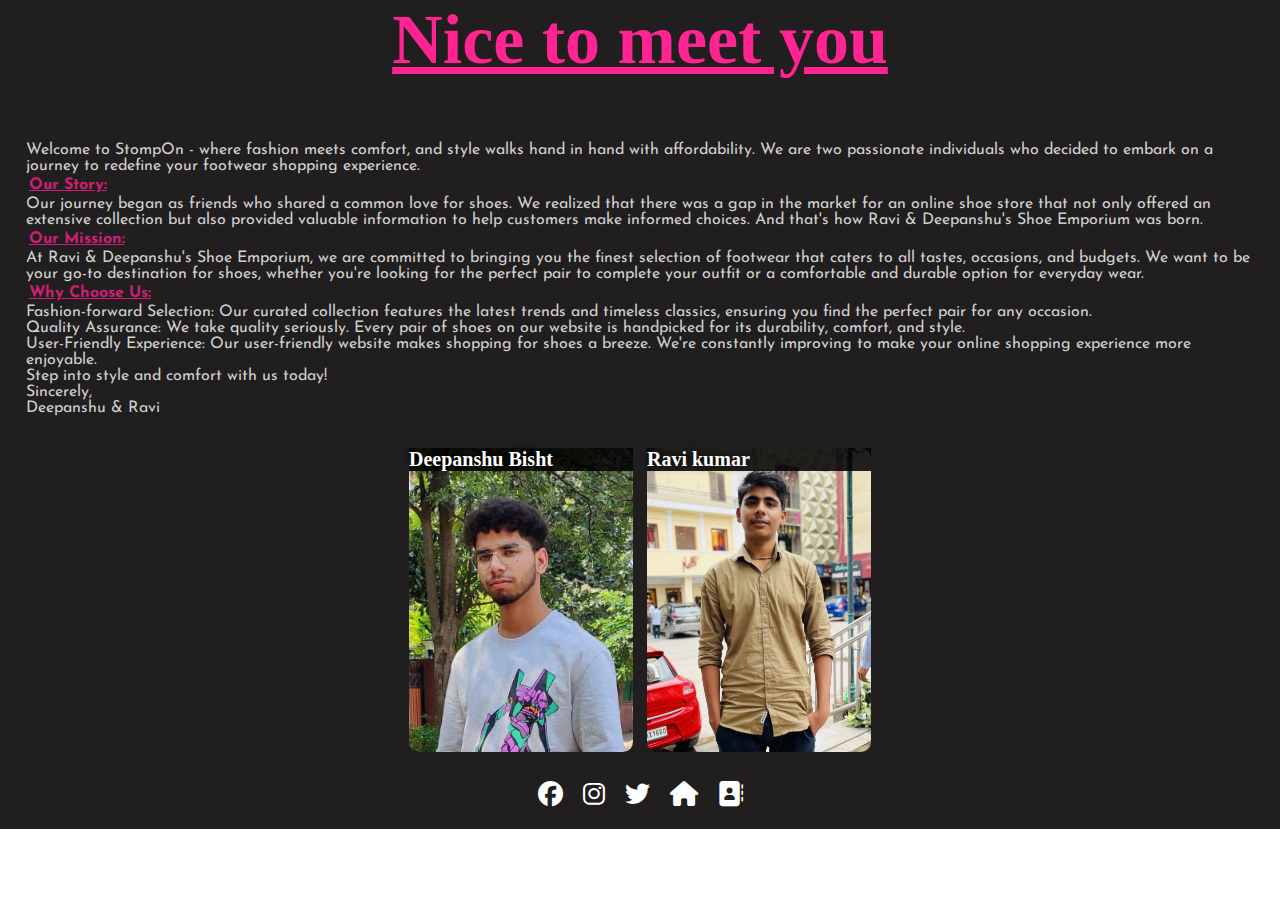
<file: aboutus-page/about1.html>
<!DOCTYPE html>
<html lang="en">

<head>
    <meta charset="UTF-8">
    <meta name="viewport" content="width=device-width, initial-scale=1.0">
    <title>About Us</title>
    <!-- cdn -->
    <link rel="stylesheet" href="https://cdnjs.cloudflare.com/ajax/libs/font-awesome/6.4.0/css/all.min.css"
        integrity="sha512-iecdLmaskl7CVkqkXNQ/ZH/XLlvWZOJyj7Yy7tcenmpD1ypASozpmT/E0iPtmFIB46ZmdtAc9eNBvH0H/ZpiBw=="
        crossorigin="anonymous" referrerpolicy="no-referrer" />
    <link rel="preconnect" href="https://fonts.googleapis.com">
    <link rel="preconnect" href="https://fonts.gstatic.com" crossorigin>
    <link href="https://fonts.googleapis.com/css2?family=Prompt&display=swap" rel="stylesheet">
    <link href="https://fonts.googleapis.com/css2?family=Lato:ital@1&display=swap" rel="stylesheet">
    <link rel="stylesheet" href="
    https://cdnjs.cloudflare.com/ajax/libs/font-awesome/6.4.0/css/all.min.css
    ">
</head>
<style>
    @import url('https://fonts.googleapis.com/css2?family=Jost:ital,wght@0,400;1,600&family=Kaushan+Script&family=Playfair+Display&family=Righteous&display=swap');
    
    
  @import url('https://fonts.googleapis.com/css2?family=Bacasime+Antique&family=Josefin+Sans&display=swap');




    * {
        margin: 0;
        padding: 0;

    }
    ::selection{
        color: #c075a3;
    }

    .container {
        width: 100%;
        /* height: 100vh; */
        background-color: #201e1e;
        
    }

    

    .BOX {
        /* flex-basis: 70%; */
        padding: 2%;
        color: rgb(208, 208, 208);
        font-size:1rem;
        font-family: 'Josefin Sans', sans-serif;
        /* border: 1px solid white; */
    }

    .BOX1 {
        /* flex-basis: 30%; */
        display: flex;
        flex-wrap: wrap;  
        justify-content: center;
        /* border: 1px solid red; */

    }

    h1 {
       color:  rgb(255, 36, 145);
        font-size: 70px;
        text-decoration: underline;
    }

 
    .card {
        width: 14rem;
        height: 19rem;
        /* display: inline-block; */
        border-radius: 10px;
        /* padding: 15px 25px; */
        /* box-sizing: border-box; */
        cursor: pointer;
        /* background-size: 100% 100%; */
        margin: 7px;
        /* background-position: center; */
        background-size: cover;
        transition: transform 0.5s;
    }

    .card-2 {
        background-image: url(../image/ravi.jpg);

    }
    .card-1 {
        /* margin-top: 100px; */
        background-image: url(../image/deeps457.jpg);
    }
    h5{
        color: rgb(204, 31, 117);
        text-decoration: underline;
        margin: 3px;
        font-size: 1em;
    }



    .card:hover {
        transform: translateY(-10px);
    }

    h4 {
        color: white;
        text-shadow: 0 0 8px #000000;
        font-size: 20px;
        background-color: rgba(0, 0, 0, 0.864);

    }

    .card p {

        /* text-shadow: 0 0 5px #000; */
        font-size: 15px;
        color: white;

    }
    


    .icon {
        height: 70px;
        display: flex;
        justify-content: center;
        align-items: center;
        background: transparent;
    }

    .icon i {
        color: rgb(255, 255, 255);
        font-size: 25px;
        /* margin: 10px; */
        padding: 0px 10px;
    }

    .icon i:hover {
        color: #AA076B;
    }

    @media screen and (max-width: 750px) {
        h1{
            font-size: 40px;
        }
        .card{
            width: 10rem;
        height: 14rem;

        }
        
       
    }
</style>

<body>
    <div class="container">
        <center><h1>Nice to meet you</h1></center>
        <br>
        <br>
        
            <div class="BOX">
                
                <span>Welcome to StompOn</span> - where fashion meets comfort, and style walks hand in hand with affordability. We are two passionate individuals who decided to embark on a journey to redefine your footwear shopping experience.<br>

                    <h5>Our Story:</h5>
                    Our journey began as friends who shared a common love for shoes. We realized that there was a gap in the market for an online shoe store that not only offered an extensive collection but also provided valuable information to help customers make informed choices. And that's how Ravi & Deepanshu's Shoe Emporium was born.
                    <br>
                    <h5>Our Mission:</h5>
                    At Ravi & Deepanshu's Shoe Emporium, we are committed to bringing you the finest selection of footwear that caters to all tastes, occasions, and budgets. We want to be your go-to destination for shoes, whether you're looking for the perfect pair to complete your outfit or a comfortable and durable option for everyday wear.
                    <br>
                    <h5>Why Choose Us:</h5>
                    Fashion-forward Selection: Our curated collection features the latest trends and timeless classics, ensuring you find the perfect pair for any occasion.<br>
                    
                    Quality Assurance: We take quality seriously. Every pair of shoes on our website is handpicked for its durability, comfort, and style.<br>
                    
                    User-Friendly Experience: Our user-friendly website makes shopping for shoes a breeze. We're constantly improving to make your online shopping experience more enjoyable.<br>
                    
                    
                    Step into style and comfort with us today!<br>
                    
                    Sincerely,<br>
                    
                    Deepanshu & Ravi<br>
            </div>
            <div class="BOX1">
                <div class="card card-1">
                    <h4>Deepanshu Bisht</h4>
                    <!-- <p>Front-end Designer</p> -->
                </div>
                <div class="card card-2">
                    <h4>Ravi kumar</h4>
                    <!-- <p>Back-end designer</p> -->
                </div>
                

            </div>
        
        <div class="icon">
            <a href="#"><i class="fa-brands fa-facebook"></i></a>
            <a href="#"><i class="fa-brands fa-instagram"></i></a>
            <a href="#"><i class="fa-brands fa-twitter"></i></a>
            <a href="../index.html"><i class="fa fa-house"></i></a>
            <a href="../aboutus-page/contact.html"><i class="fa fa-address-book"></i></a>
        </div>
    </div>

</body>

</html>
</file>
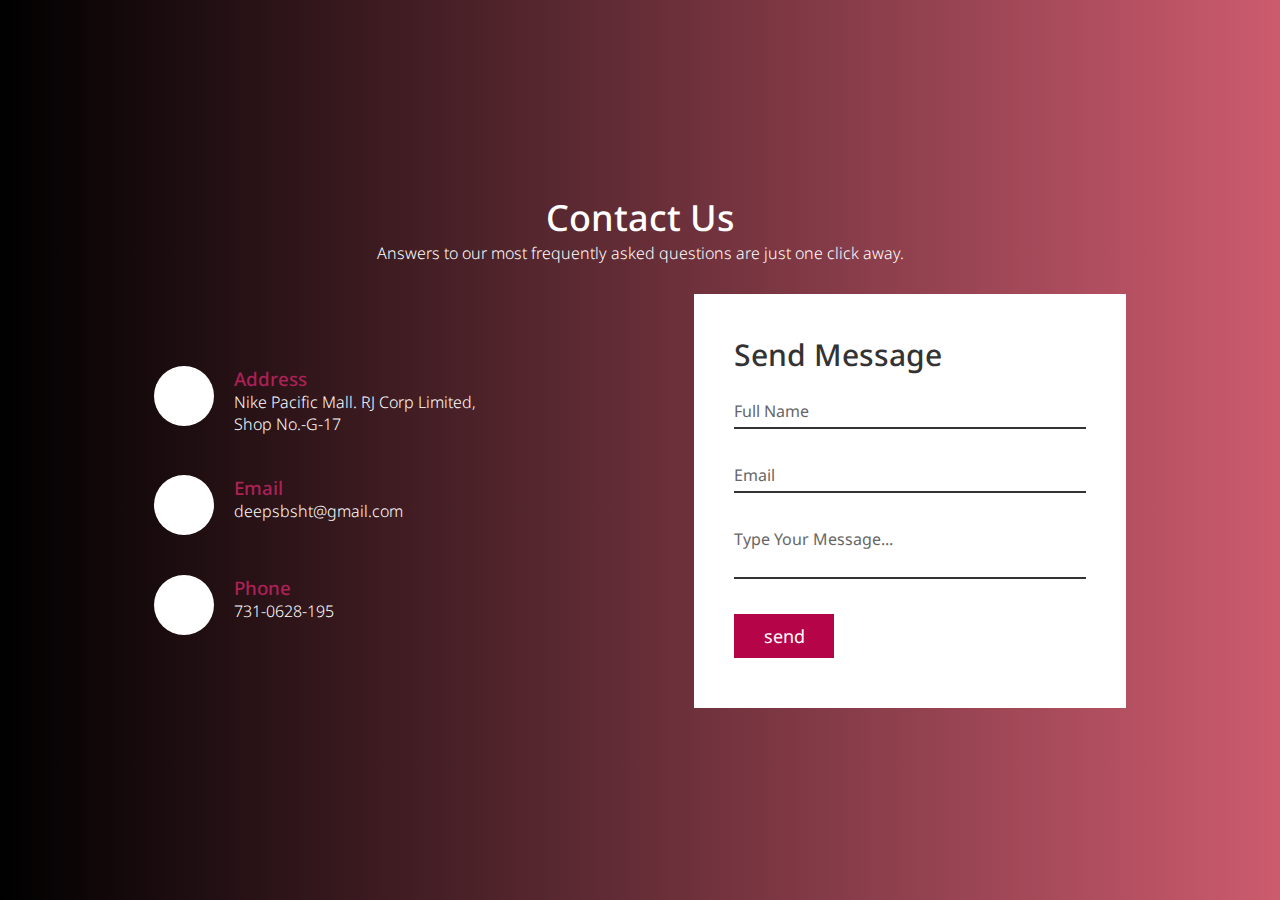
<file: aboutus-page/contact.html>
<!DOCTYPE html>
<html lang="en">
<head>
    <meta charset="UTF-8">
    <meta name="viewport" content="width=device-width, initial-scale=1.0">
    <title>Document</title>
    <link rel="stylesheet" href="./contact.css">
    <link rel="stylesheet" href="https://cdnjs.cloudflare.com/ajax/libs/font-awesome/6.4.0/css/all.min.css" integrity="sha512-iecdLmaskl7CVkqkXNQ/ZH/XLlvWZOJyj7Yy7tcenmpD1ypASozpmT/E0iPtmFIB46ZmdtAc9eNBvH0H/ZpiBw==" crossorigin="anonymous" referrerpolicy="no-referrer" />
    <link rel="preconnect" href="https://fonts.googleapis.com">
<link rel="preconnect" href="https://fonts.gstatic.com" crossorigin>
<link href="https://fonts.googleapis.com/css2?family=Noto+Sans:wght@500&display=swap" rel="stylesheet">
</head>

<body>
    <section class="contact">
        <div class="content">
            <h2>Contact Us</h2>
            <p>Answers to our most frequently asked questions are just one click away.
            </p>
        </div>
        <div class="container">
            <div class="contactInfo">
                <div class="box">
                    <div class="icon"><i class="fa-solid fa-location-dot"></i></div>
                    <div class="text">
                        <h3>Address</h3>
                        <p>Nike Pacific Mall. RJ Corp Limited,<br>Shop No.-G-17</p>
                    </div>
                </div>
                <div class="box">
                    <div class="icon"><i class="fa-solid fa-envelope"></i></div>
                    <div class="text">
                        <h3>Email</h3>
                        <p>deepsbsht@gmail.com</p>
                    </div>
                </div>
                <div class="box">
                    <div class="icon"><i class="fa-solid fa-phone"></i></div>
                    <div class="text">
                        <h3>Phone</h3>
                        <p>731-0628-195</p>
                    </div>
                </div>
            </div>
            <div class="contactForm">
                <form>
                    <h2>Send Message</h2>
                    <div class="inputBox">
                        <input type="text" name="" required="required">
                        <span>Full Name</span>
                    </div>
                    <div class="inputBox">
                        <input type="email" name="" required="required">
                        <span>Email</span>
                    </div>
                    <div class="inputBox">
                        <textarea required="required"></textarea>
                        <span>Type Your Message...</span>
                    </div>
                    <div class="inputBox">
                        <input type="submit" name="" value="send">
                    </div>
                </form>
            </div>
        </div>
    </section>
</body>
</html>
</file>
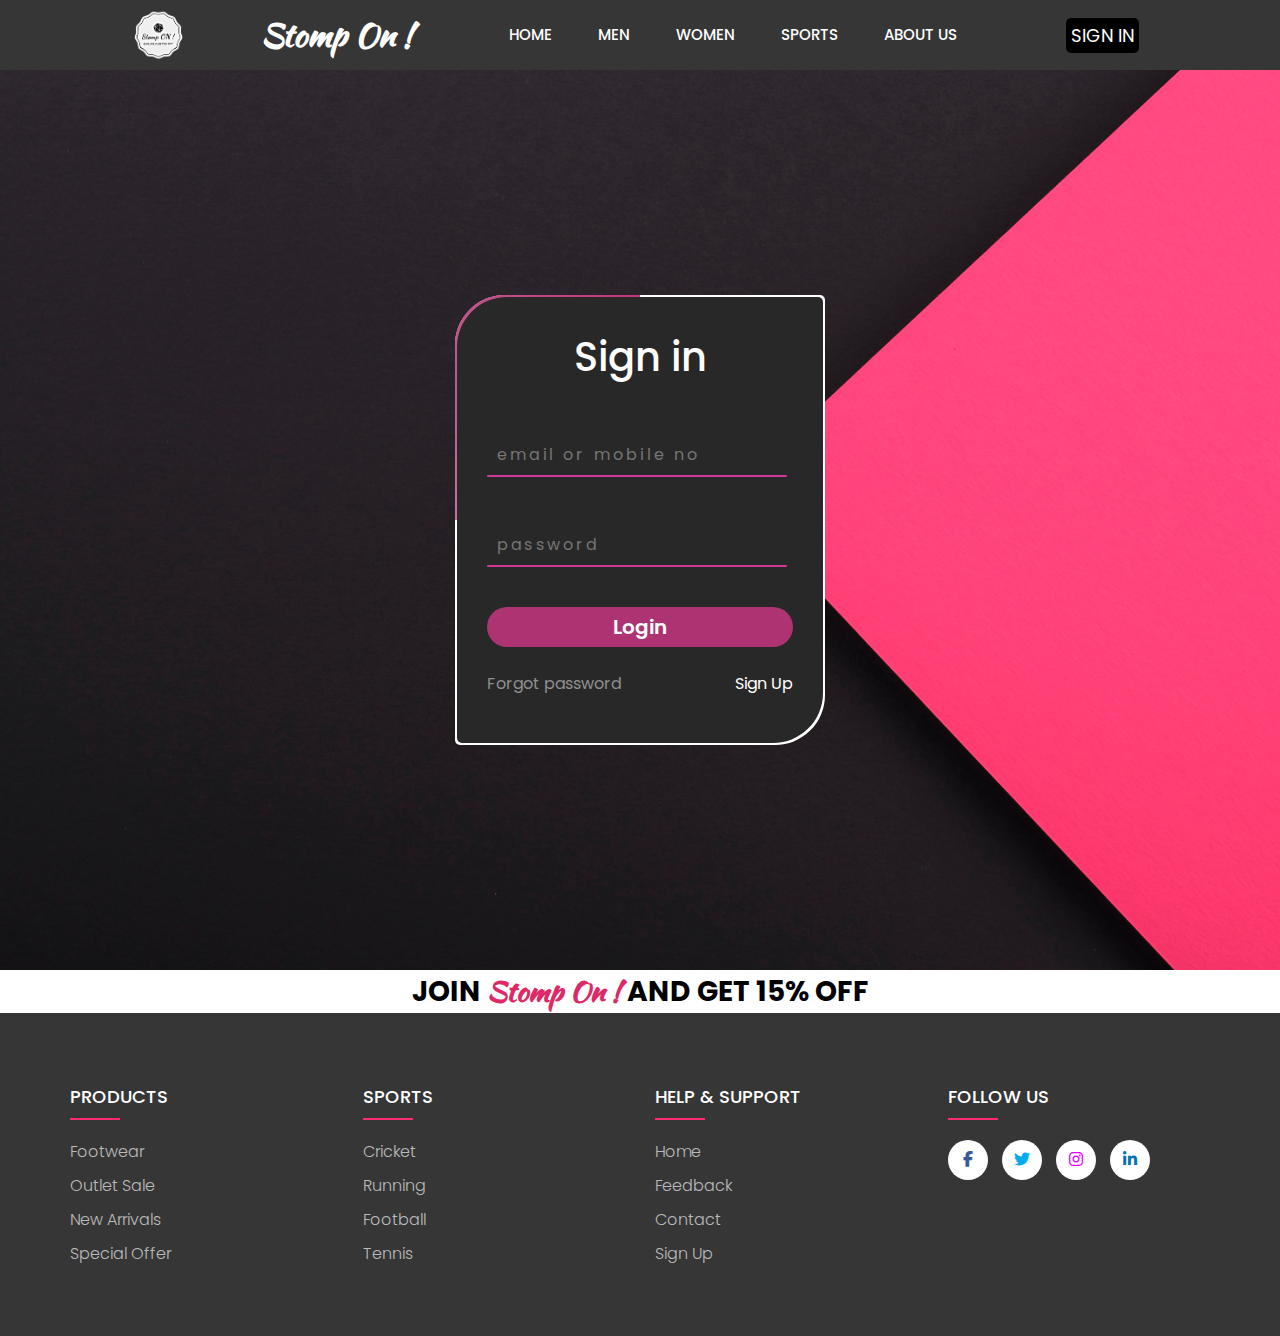
<file: aboutus-page/signup.html>
<!DOCTYPE html>
<html lang="en">

<head>
  <meta charset="UTF-8">
  <meta name="viewport" content="width=device-width, initial-scale=1.0">
  <link rel="stylesheet" href="../header-page/header.css">
  <link rel="stylesheet" href="../footer-page/footer.css">

  <link rel="icon" href="../image/bestlogo-removebg-preview - Copy.png">


  <link rel="stylesheet" href="https://cdnjs.cloudflare.com/ajax/libs/font-awesome/6.4.0/css/all.min.css"
    integrity="sha512-iecdLmaskl7CVkqkXNQ/ZH/XLlvWZOJyj7Yy7tcenmpD1ypASozpmT/E0iPtmFIB46ZmdtAc9eNBvH0H/ZpiBw=="
    crossorigin="anonymous" referrerpolicy="no-referrer" />

  <link rel="preconnect" href="https://fonts.googleapis.com">
  <link rel="preconnect" href="https://fonts.gstatic.com" crossorigin>
  <link href="https://fonts.googleapis.com/css2?family=Kaushan+Script&display=swap" rel="stylesheet">
  <link rel="stylesheet" href="https://cdnjs.cloudflare.com/ajax/libs/font-awesome/6.4.0/css/all.min.css">


  <title>Document</title>
</head>
<style>
  * {
    margin: 0;
    padding: 0;
    box-sizing: border-box;
    font-family: 'poppins', sans-serif;
  }

  .containerr {
    display: flex;
    justify-content: center;
    align-items: center;
    min-height: 100vh;
    background-image: url(../image/bgsign.jpg);
    background-size: cover;
    width: 100%;
  }

  .box {
    position: relative;
    width: 370px;
    height: 450px;
    background: #ffffff;
    border-radius: 50px 5px;
    overflow: hidden;
    color: yellow;
  }
  .highlight{
    text-align: center;
    background-color: rgb(255, 255, 255);
  }

  .box::before {
    content: '';
    position: absolute;
    top: -50%;
    left: -50%;
    width: 370px;
    height: 450px;
    background: linear-gradient(60deg, transparent, #bc5188, #c62679);
    transform-origin: bottom right;
    animation: animate 6s linear infinite;
  }

  .box::after {
    content: '';
    position: absolute;
    color: yellow;
    top: -50%;
    left: -50%;
    width: 370px;
    height: 450px;
    background: linear-gradient(60deg, transparent, #be568b, #ca1d76);
    transform-origin: bottom right;
    animation: animate 6s linear infinite; 
    animation-delay: -3s;
  }

  @keyframes animate {
    0% {
      transform: rotate(0deg);
    }

    100% {
      transform: rotate(360deg);
    }
  }

  form {
    position: absolute;
    inset: 2px;
    border-radius: 50px 5px;
    background: rgb(41, 40, 40);
    z-index: 10;
    padding: 30px 30px;
    display: flex;
    flex-direction: column;
  }

  h2 {
    color: #ffffff;
    font-size: 40px;
    font-weight: 500;
    text-align: center;
  }

  .inputbox {
    position: relative;
    width: 300px;
    margin-top: 35px;

  }

  .inputbox input {
    position: relative;
    width: 100%;
    padding: 20px 10px 10px;
    background: transparent;
    border: none;
    outline: none;
    color: #e3e3de;
    font-size: 1em;
    letter-spacing: 0.2em;
    z-index: 10;
  }

  input[type="submit"] {
    font-size: 20px;
    border: none;
    outline: none;
    background: #ae3372;
    color: white;
    padding: 5px;
    margin-top: 40px;
    border-radius: 90px;
    font-weight: 600;
    cursor: pointer;
  }

  input[type="submit"]:active {
    background: linear-gradient(90deg, #3f6180, #18325c);
    opacity: 0.8;

  }

  .inputbox span {
    position: absolute;
    left: 0;
    padding: 20px 10px 10px;
    font-size: 1em;
    color: #8f8f8f;
    pointer-events: none;
    letter-spacing: 0.05em;
    transition: 0.5s;
  }

  .inputbox input:valid~span .inputbox input:focus~span {
    color: #ffffff;
    transform: translateX(-10px) translateY(-30px);
    font-size: 0.75em;
  }

  .inputbox i {
    position: absolute;
    left: 0;
    bottom: 0;
    width: 100%;
    height: 2px;
    background: #d23997;
    border-radius: 4px;
    transition: 0.5s;
    pointer-events: none;
    z-index: 9;
  }

  .inputbox input:valid~i .inputbox input:focus~i {
    height: 44px;

  }

  .links {
    display: flex;
    justify-content: space-between;
  }

  .links a {
    margin: 25px 0;
    font-size: 1em;
    color: #8f8f8f;
    text-decoration: none;
  }

  .links a:hover,
  .links a:nth-child(2) {
    color: #ffffff;
  }

  .links a:nth-child(2):hover {
    text-decoration: underline 2px;
    text-underline-offset: 5px;
  }

  .footer {
    /* height: 100vh; */
    width: 100%;
    /* border: 2px solid rgb(0, 0, 0); */
  }
  span:hover{
    color: #dc81b0;
  }
</style>

<body>
  <header>

    <img src="../image/bestlogo-removebg-preview - Copy.png" alt="" width="60px">

    <h1 class="logoo">Stomp On ! </h1>


    <div class="bx bx-menu" id="menu-icon" onclick="navbaropen()"><i class="fa-solid fa-bars"
        style="color: #000000;"></i></div>

    <ul class="navbar" id="navbar">
      <li><a href="./index.html">HOME</a></li>
            <li><a href="../mens-page/men.html">MEN</a></li>
            <li><a href="../women-page/women.html">WOMEN</a></li>
            <li><a href="../sports-page/sports.html">SPORTS</a></li>
            <li><a href="../aboutus-page/about1.html">ABOUT US</a></li>

        </ul>
        <div class="header-btn">

            <a href="../aboutus-page/signup.html" class="in">SIGN IN </a>

    </div>

  </header>



  <!-- secomd zone start from here -->

  <div class="containerr">
    <div class="box">
      <form action="">
        <h2>Sign in</h2>
        <div class="inputbox">
          <input type="email" placeholder="email or mobile no" required="required">
          <!-- <span>Username</span> -->
          <i></i>
        </div>
        <div class="inputbox">
          <input type="password" placeholder="password" required="required">
          <!-- <span>Enter password</span> -->
          <i></i>
        </div>
        <input type="submit" value="Login" >
        <div class="links">
          <a href="#">Forgot password</a>
          <a href="#">Sign Up</a>
        </div>

      </form>
    </div>
  </div>

  <!-- footer here -->

  <div class="footer">
    
      <div class="highlight">
        <p> JOIN <span> Stomp On ! </span> AND GET 15% OFF</p>

      </div>
    
    <footer class="footerr">
      <div class="containerrr">
        <div class="row">
          <div class="footerr-col">
            <h4>PRODUCTS</h4>
            <ul>
              <li><a href="#">Footwear</a></li>
              <li><a href="#">Outlet sale</a></li>
              <li><a href="#">New arrivals</a></li>
              <li><a href="#">Special offer</a></li>

            </ul>
          </div>
          <div class="footerr-col">
            <h4>SPORTS</h4>
            <ul>
              <li><a href="#">Cricket</a></li>
              <li><a href="#">Running</a></li>
              <li><a href="#">Football</a></li>
              <li><a href="#">Tennis</a></li>
            </ul>
          </div>

          <div class="footerr-col">
            <h4>HELP & SUPPORT</h4>
            <ul>
              <li><a href="../index.html">Home</a></li>
              <li><a href="../rating-page/feedback.html">Feedback</a></li>
              <li><a href="../aboutus-page/contact.html">Contact</a></li>
              <li><a href="../aboutus-page/signup.html">Sign Up</a></li>
            </ul>
          </div>
          <div class="footerr-col">
            <h4>FOLLOW US</h4>
            <div class="social-links">
              <a class="fb" href="#"><i class="fa-brands fa-facebook-f"></i></a>
              <a class="tw" href="#"><i class="fa-brands fa-twitter"></i></a>
              <a class="in" href="#"><i class="fa-brands fa-instagram"></i></a>
              <a class="lk" href="#"><i class="fa-brands fa-linkedin-in"></i></a>
            </div>
          </div>
        </div>
      </div>
    </footer>















  </div>




  <script>
    function navbaropen() {
      var e = document.querySelector(".navbar");
      e.classList.toggle("xyz");
    }
  </script>




</body>

</html>
</file>
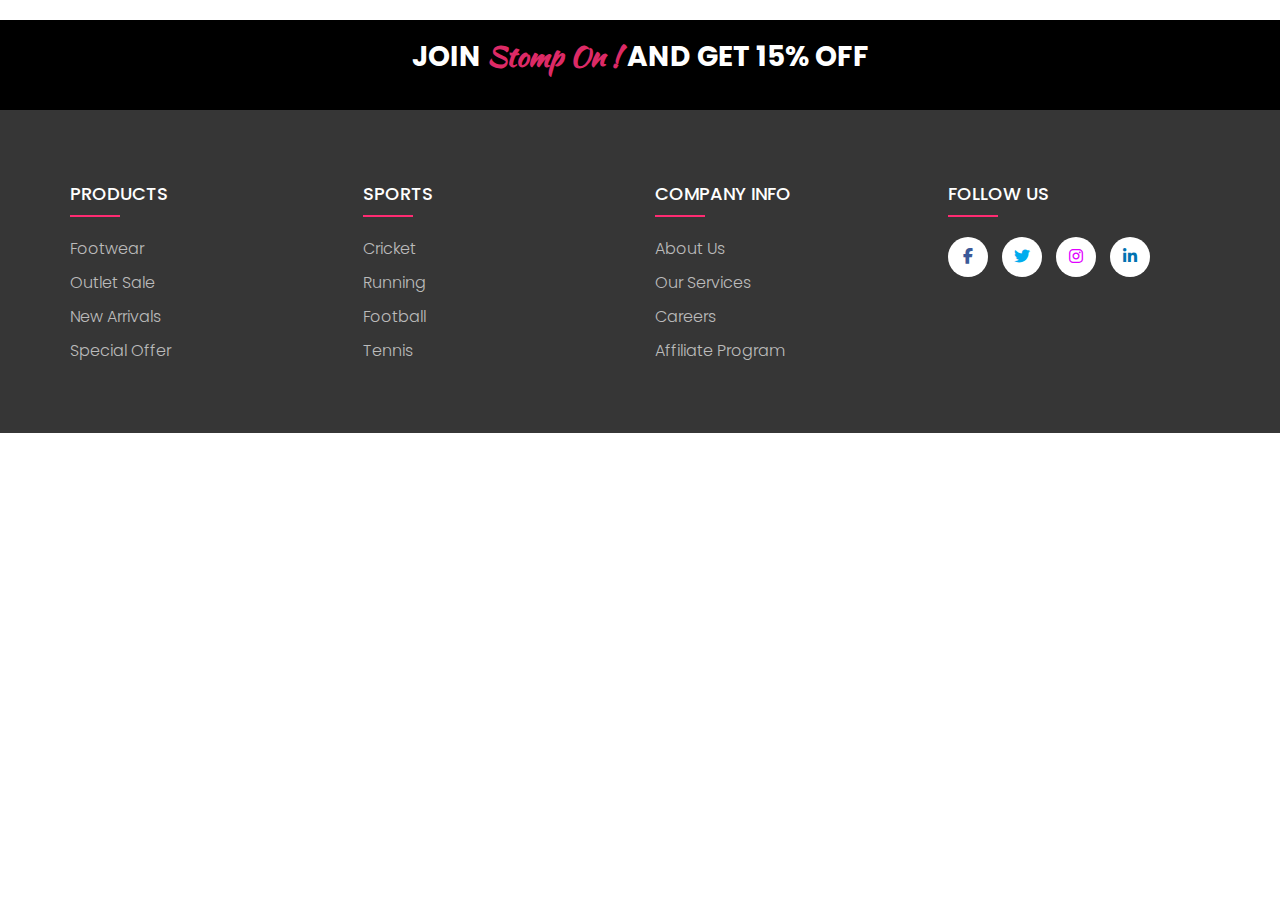
<file: footer-page/footer.html>
<!DOCTYPE html>
<html lang="en">

<head>
    <meta charset="UTF-8">
    <meta name="viewport" content="width=device-width, initial-scale=1.0">
    <title>Document</title>
    <link rel="stylesheet" href="./footer.css">
    <link rel="preconnect" href="https://fonts.googleapis.com">
    <link rel="preconnect" href="https://fonts.gstatic.com" crossorigin>
    <link href="https://fonts.googleapis.com/css2?family=Kaushan+Script&display=swap" rel="stylesheet">
    <link rel="stylesheet" href="https://cdnjs.cloudflare.com/ajax/libs/font-awesome/6.4.0/css/all.min.css">
</head>

<body>


    <div class="heada">
        <div id="highlight">
            <p> JOIN <span>  Stomp On !  </span> AND GET 15% OFF</p>

        </div>
    </div>
    <footer class="footerr">
        <div class="containerrr">
            <div class="row">
                <div class="footerr-col">
                    <h4>PRODUCTS</h4>
                    <ul>
                        <li><a href="#">Footwear</a></li>
                        <li><a href="#">Outlet sale</a></li>
                        <li><a href="#">New arrivals</a></li>
                        <li><a href="#">Special offer</a></li>

                    </ul>
                </div>
                <div class="footerr-col">
                    <h4>SPORTS</h4>
                    <ul>
                        <li><a href="#">Cricket</a></li>
                        <li><a href="#">Running</a></li>
                        <li><a href="#">Football</a></li>
                        <li><a href="#">Tennis</a></li>
                    </ul>
                </div>

                <div class="footerr-col">
                    <h4>COMPANY INFO</h4>
                    <ul>
                        <li><a href="#">About us</a></li>
                        <li><a href="#">Our services</a></li>
                        <li><a href="#">Careers</a></li>
                        <li><a href="#">Affiliate program</a></li>
                    </ul>
                </div>
                <div class="footerr-col">
                    <h4>FOLLOW US</h4>
                    <div class="social-links">
                        <a class="fb" href="#"><i class="fa-brands fa-facebook-f" ></i></a>
                        <a class="tw" href="#"><i class="fa-brands fa-twitter"></i></a>
                        <a class="in" href="#"><i class="fa-brands fa-instagram" ></i></a>
                        <a class="lk" href="#"><i class="fa-brands fa-linkedin-in"></i></a>
                    </div>
                </div>
            </div>
        </div>
    </footer>
</body>

</html>
</file>
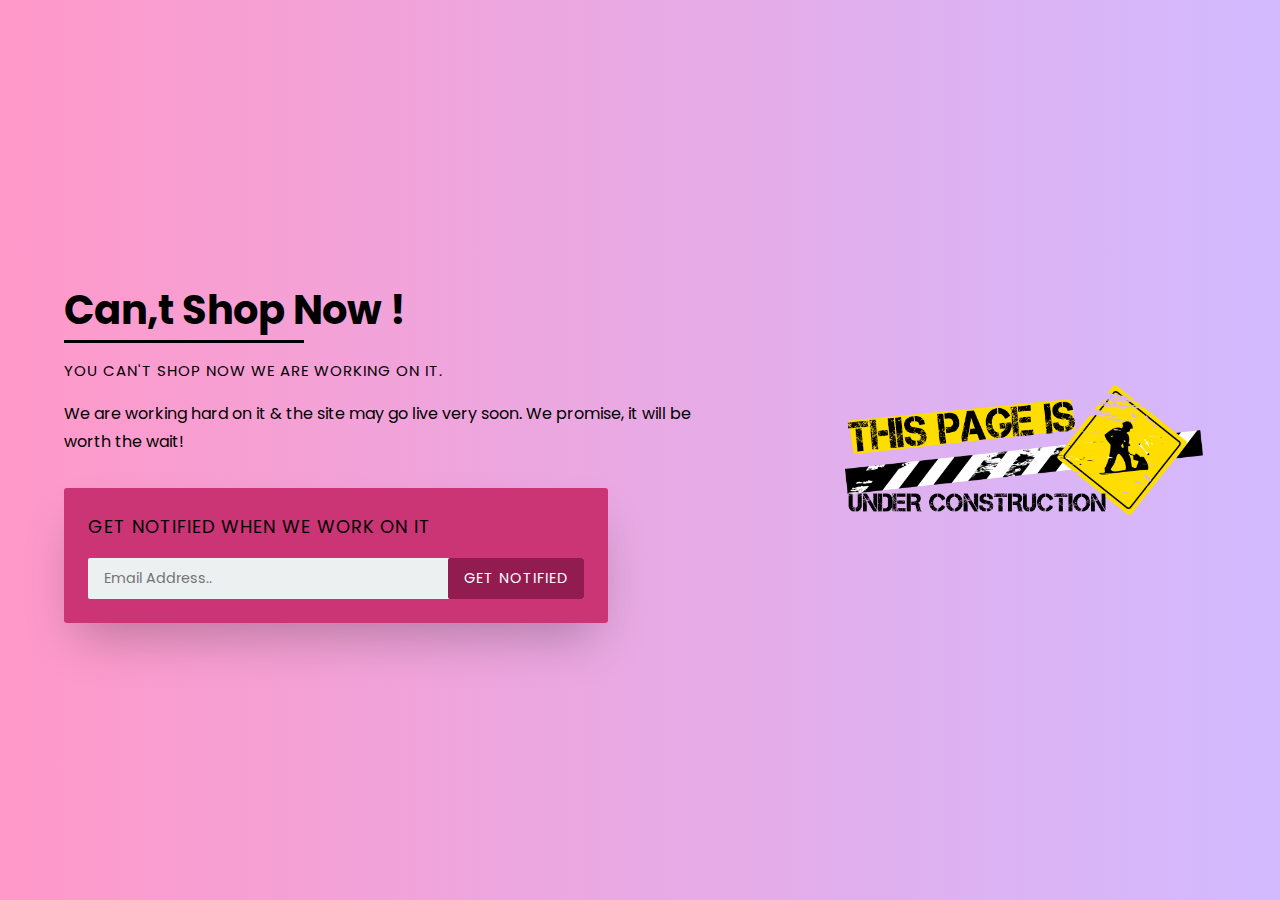
<file: rating-page/cant-shop.html>
<!DOCTYPE html>
<html lang="en">
<head>
    <meta charset="UTF-8">
    <meta name="viewport" content="width=device-width, initial-scale=1.0">
    <link rel="stylesheet" href="./cant shop.css">
    <link href="https://fonts.googleapis.com/css?family=Poppins:400,600&display=swap" rel="stylesheet">
    <title>Coming Soon</title>
</head>
<body>
    <div class="uc__wrapper">
        <div class="uc__details">
            <h1 class="title">Can,t Shop Now !</h1>
            <h3 class="intro">
                You Can't shop now We are working on it.
            </h3>
            <p class="uc__description">
                We are working hard on it & the site may go live very soon. We promise, it will be worth the wait!
            </p>
            <div class="uc__subscribe">
                <h3>Get Notified When We Work On It</h3>
                <div class="uc__form">
                    <form action="#">
                        <input type="email" class="email" placeholder="Email Address..">
                        <input type="submit" class="submit" value="Get Notified">
                    </form>
                </div>
            </div>
        </div>
        <div class="uc__art">
            <img src="../image/undercon1.png" alt="">
        </div>
    </div>
</body>
</html>
</file>
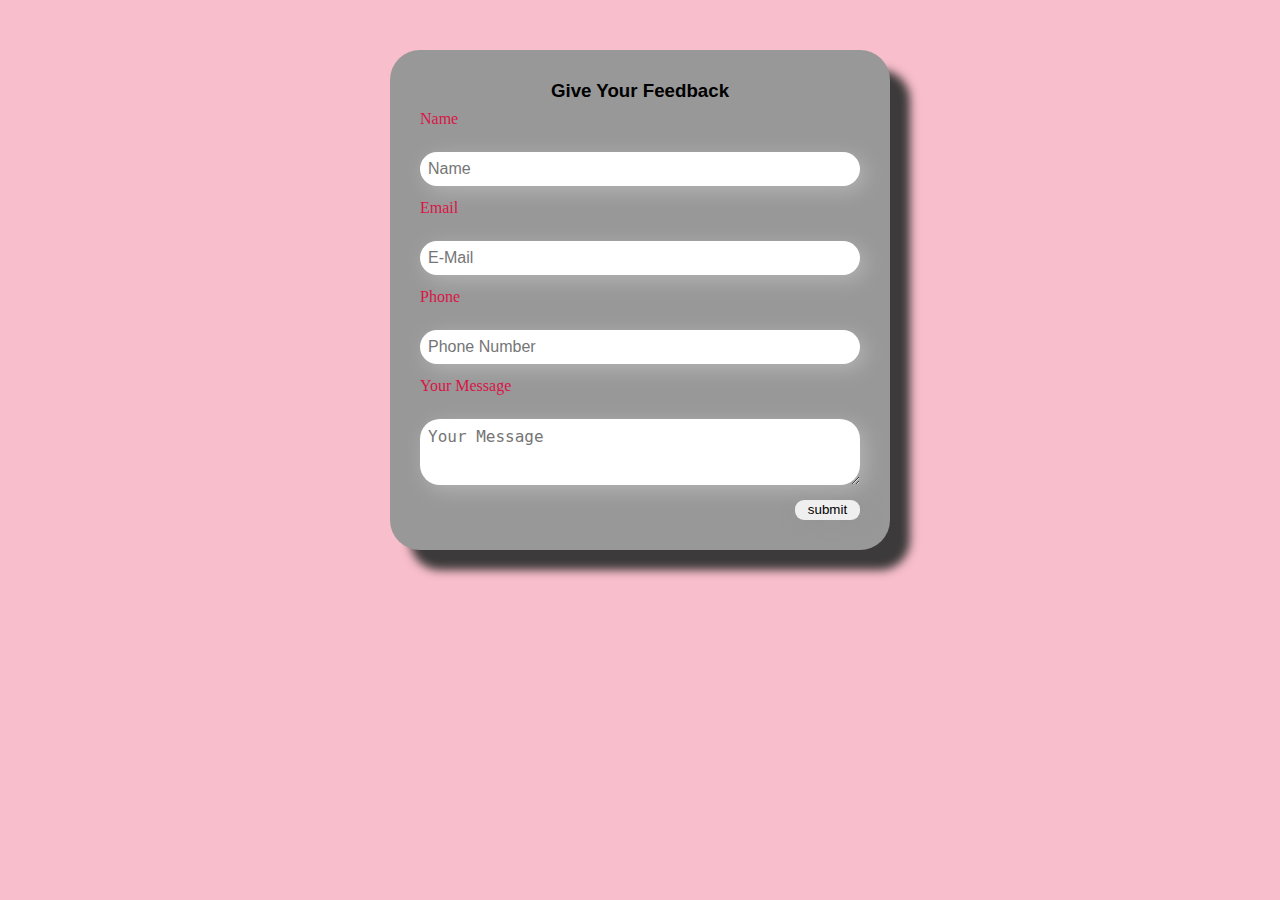
<file: rating-page/feedback.html>
<!DOCTYPE html>
<html lang="en">
<head>
    <meta charset="UTF-8">
    <meta name="viewport" content="width=device-width, initial-scale=1.0">
    <title>Document</title>
    <link rel="stylesheet" href="feedback.css">
</head>
<body>
    <div class="container">
        <form action="" id="f-pop">
            <h3>Give Your feedback</h3>
            <label for="">Name</label>
            <input type="text" placeholder="name" required="required">
            <label for="">Email</label>
            <input type="email" placeholder="e-mail" required="required">
            <label for="">Phone</label>
            <input type="#" placeholder="Phone number" required="required">
            <label for="">your Message</label>
            <textarea name="" id="" cols="20" rows="8" placeholder="your Message"></textarea>
            <button id="btn" onclick="openpop()">submit</button>
            <div class="pop" id="popup">
                <h2>thank you</h2>
                <p>your detail has been successfully submitted.thanks</p>
                <button type="submit" onclick="closepop()">ok</button>
            </div>
        </form>
    </div>
    <script>
        function openpop(){
            document.getElementById('popup').style.visibility="visible";
            document.getElementById('popup').style.top="50%";
            document.getElementById('popup').style.transform="translate(-50%,-50%) scale(1)";
            document.getElementById('f-pop').style.visibility="hidden"
        }
        function closepop(){
        document.getElementById('popup').style.visibility="hidden"
        document.getElementById('f-pop').style.visibility="visible"
        }
    </script>

</body>
</html>
</file>
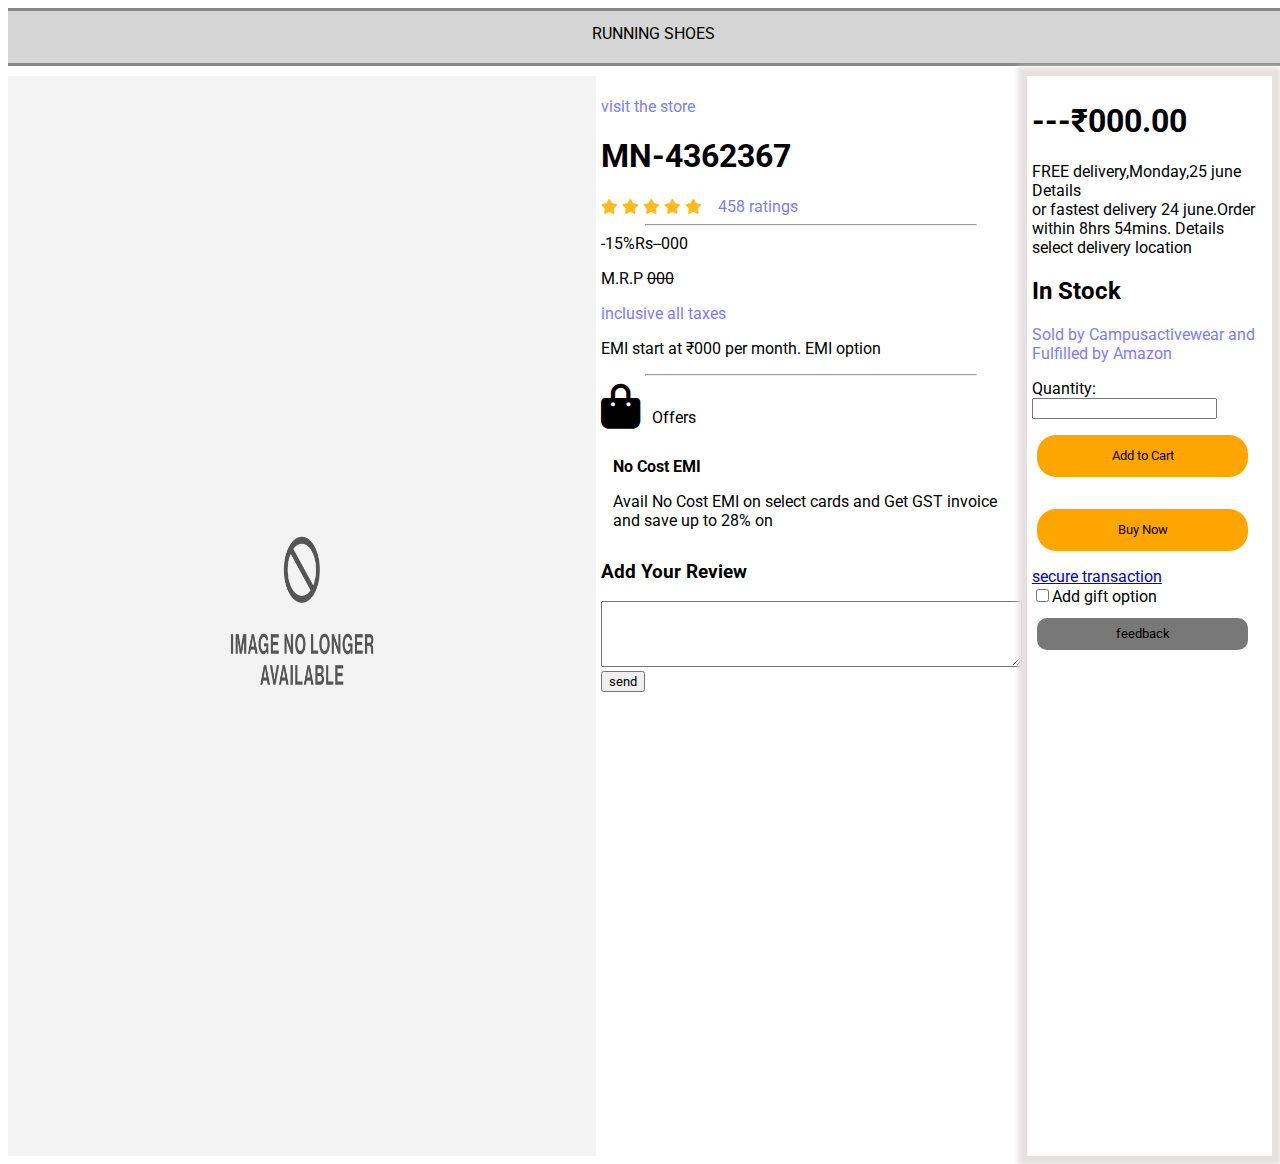
<file: rating-page/rating.html>
<!DOCTYPE html>
<html lang="en">
<head>
    <meta charset="UTF-8">
    <meta name="viewport" content="width=device-width, initial-scale=1.0">
    <title>Document</title>
    <link rel="stylesheet" href="./rating.css">
    <link rel="stylesheet" href=" https://cdnjs.cloudflare.com/ajax/libs/font-awesome/6.4.0/css/all.min.css">
    <link rel="preconnect" href="https://fonts.googleapis.com">
<link rel="preconnect" href="https://fonts.gstatic.com" crossorigin>
<link href="https://fonts.googleapis.com/css2?family=Roboto&display=swap" rel="stylesheet">
   
</head>
<body>
    <div class="head"> RUNNING SHOES</div>

    <div class="container">
        <div class="zone1">
            <img src="../image/imagenotfound.png" height="100%" width="100%" alt="">
        </div>
        <div class="zone2">
            <p class="blue">visit the store </p>
            <h1>MN-4362367</h1>
            <i class="fa-solid fa-star" style="color: #fbbb19;"></i>
            <i class="fa-solid fa-star" style="color: #fbbb19;"></i>
            <i class="fa-solid fa-star" style="color: #fbbb19;"></i>
            <i class="fa-solid fa-star" style="color: #fbbb19;"></i>
            <i class="fa-solid fa-star" style="color: #fbbb19;"></i>
            &nbsp; &nbsp;<span class="blue">458 ratings</span>
            <hr>
            <span>-15%</span><span>Rs--000</span>
            <p>M.R.P <del>000</del></p>
            <p class="blue">inclusive all taxes</p>
            <p>EMI start at ₹000 per month. EMI option </p>
            <hr>
            <i class="fa-solid fa-bag-shopping"></i>&nbsp;&nbsp;&nbsp;<span>Offers</span>
            <div class="divi">
                <p class="bold">No Cost EMI</p>
                Avail No Cost EMI on select cards and Get GST invoice and save up to 28% on 
            </div>
            <h3>Add Your Review</h3>
            <form action="type" required="required"><textarea cols="50" rows="4"></textarea>
                <input type="submit" value="send">
            </form>




        </div>
        <div class="zone3">
            <h1>---₹000.00</h1>
            FREE delivery,Monday,25 june
            Details<br>
            or fastest delivery 24 june.Order within 8hrs 54mins. Details <br>
            select delivery location

            <h2 class="bold">In Stock</h2>
            <p class="blue">Sold by Campusactivewear and Fulfilled by Amazon</p>
            Quantity: <input type="number">
            <a href="./cant-shop.html"><button class="btn1">Add to Cart</button></a><br>
            <a href="./cant-shop.html"><button class="btn1">Buy Now</button><br>
                secure transaction <br></a>
            <input type="checkbox">Add gift option
            <a href="./feedback.html">
            <button class="btn3">feedback</button>

            </a>

        </div>

    </div>




    
</body>
</html>
</file>
<file: aboutus-page/contact.css>
*{
    margin: 0;
    padding: 0;
    box-sizing: border-box;
    font-family: 'Noto Sans', sans-serif;
}
::selection{
    color:pink;
}
.contact{
    position: relative;
    min-height: 100vh;
    padding: 50px 100px;
    display: flex;
    justify-content: center;
    align-items: center;
    flex-direction: column;
    /* background-color: black; */
    background-image: linear-gradient(to right,rgb(0, 0, 0), rgb(204, 91, 110));
}
.contact .content{
    max-width: 800px;
    text-align: center;
}
.contact .content h2{
    font-size: 36px;
    font-weight: 500;
    color: #fff;
}
.contact .content p{
    font-weight: 300;
    color: #fff;
}
.container{
    width: 100%;
    display: flex;
    justify-content: center;
    align-items: center;
    margin-top: 30px;
}
.container .contactInfo{
    width: 50%;
    display: flex;
    flex-direction: column;
}
.container .contactInfo .box{
    position: relative;
    padding: 20px 0;
    display: flex;
}
.container .contactInfo .box .icon{
    min-width: 60px;
    height: 60px;
    background: #fff;
    display: flex;
    justify-content: center;
    align-items: center;
    border-radius: 50%;
    font-size: 22px;
}
.container .contactInfo .box .text{
    display: flex;
    margin-left: 20px;
    font-size: 16px;
    color: #fff;
    flex-direction: column;
    font-weight: 300;
}
.container .contactInfo .box .text h3{
    font-weight: 500;
    color: #ac2156;
}
.contactForm{
    width: 40%;
    padding: 40px;
    background: #fff;
}
.contactForm h2{
    font-size: 30px;
    color: #333;
    font-weight: 500;
}
.contactForm .inputBox{
    position: relative;
    width: 100%;
    margin-top: 10px;
}
.contactForm .inputBox input,
.contactForm .inputBox textarea
{
    width: 100%;
    padding: 5px 0;
    font-size: 16px;
    margin: 10px 0;
    border: none;
    border-bottom: 2px solid #333;
    outline: none;
    resize: none;
}
.contactForm .inputBox span{
    position: absolute;
    left: 0;
    padding: 5px 0;
    font-size: 16px;
    margin: 10px 0;
    pointer-events: none;
    transition: 0.5s;
    color: #666;
}
.contactForm .inputBox input:focus~span,
.contactForm .inputBox input:valid~span,
.contactForm .inputBox textarea:focus~span,
.contactForm .inputBox textarea:valid~span
{
    color: #e91e63;
    font-size: 12px;
    transform: translateY(-20px);
}
.contactForm .inputBox input[type="submit"]{
    width: 100px;
    background:#b60448;
    color: #fff;
    border: none;
    cursor: pointer;
    padding: 10px;
    font-size: 18px;
}
.content .h2:hover{

}
.inputBox input[type="submit"]:hover{
background-color: #fc649e;
color: black;

}
@media (max-width:991px){
    .contact{
        padding: 50px;
    }
    .container{
        flex-direction: column;
    }
    .container .contactInfo{
        margin-bottom: 40px;
    }
    .container .contactInfo,
    .contactForm
    {
        width: 100%;
    }
}
</file>
<file: header-page/header.css>
@import url('https://fonts.googleapis.com/css2?family=Kablammo&family=Kaushan+Script&family=Roboto&display=swap');

*{
    margin: 0%;
    padding: 0%;
    box-sizing: border-box;
    text-decoration: none;
    list-style: none;
    font-family: 'Roboto', sans-serif;
}


header{
    position:relative;
    width: 100%;
    top: 0%;
    right: 0%;
    z-index: 1000;
    display: flex;
    align-items:center;
    justify-content: space-between;
    padding: 10px 10%;
    background-color: rgb(54, 54, 54);
}

.logoo{
    color: white;
    font-family: 'Kaushan Script', cursive;
   }

.logoo:hover{
    color: #e23c73;
    cursor: pointer;
}
.navbar{
    display: flex;
}
.navbar a{
    padding: 10px 18px;
    font-size: 15px;
    font-weight: 500;
    margin: 0 5px;
    color: white;
    /* font-family: 'Lilita One', cursive; */


}
.navbar a:hover{
    /* background-color: rgb(224, 222, 222); */
    border-bottom: 2px solid #e91e63;
}
.bx{
    font-size: 30px;
    margin:0px 12px;
    z-index: 10001;
    cursor: pointer;
    display:none;
}

.header-btn{
    color: white;
    padding: 8px 13px;
    font-size: 18px;
}
.header-btn .in{
    background: rgb(0, 0, 0);
    border: 2px solid transparent;
    border-radius: 5px;
    transition: all .5s ease;
    color: white;
    font-size: 1em;
    padding: 3px;
}
.header-btn .in:hover{
    /* border: 2px solid rgb(0, 0, 0); */
    background: #b3164a;;
}

@media only screen and (max-width:1095px){
    header{
        padding: 12px 3%;
        transition: .2s;
    }
   
    
   
}
@media only screen and (max-width:900px){
    .bx-menu{
        display:block;
    }
    .navbar{
        display: none;
    }
    .xyz{
        display:block;
        position: absolute;
        top: 100%;
        left: 0;
        right: 0;
        display: flex;
        flex-direction: column;
        background: rgb(32, 32, 32);
        transition: all .8s ease;
        text-align:center;
    }
    .logoo{
        height:100px;
        width: 100px;
    }
    .navbar a{
        display: block;
        padding: 1rem;
        margin: .8rem;
        color: white;
    }
    .header-btn{
        /* padding: 4px 8px; */
        /* font-size: 15px; */
        display: flex;
        justify-content: space-between;
        height: 50px;
    }
    .logoo{
        font-size:30px;
        display: inline;
       }
       .navbar a{
        padding: 10px 14px;
    }

}
@media only screen and (max-width:400px){
   .in{

   }
   .logoo{
    font-size: 35px;
    display: inline;
    margin-left: 5px;

   }
   .stplogo{
    display: none;
   }
   .header-btn .in{
    background: rgb(0, 0, 0);
    border: 2px solid transparent;
    border-radius: 5px;
    transition: all .5s ease;
    color: white;
    font-size: 1em;
    padding: 3px;
}

}
</file>
<file: footer-page/footer.css>
@import url('https://fonts.googleapis.com/css2?family=Poppins:ital,wght@0,500;0,600;0,700;1,600&display=swap');

body {
    line-height: 1.5;
    font-family: 'Poppins', sans-serif;

}

* {
    margin: 0;
    padding: 0;
    box-sizing: border-box;
}

.heada {
    display: flex;
    text-align: center;
    margin-top: 20px;

}

#highlight {
    height: 10vh;
    width: 100%;
    background-color: black;
    color: white;
    padding-top: 15px;
    /* background-color: red; */
}

span {
    color: #dd2a66;
    font-family: 'Kaushan Script', cursive;
    cursor: pointer;
}

span:hover {
    color: white;
}

p {

    font-size: 28px;
    font-weight: bolder;
}
#highlight:hover {
    color: #e02a67;
    /* text-shadow:0 0 10px white ,
    0 0 40px white,
    0 0 80px white ,
    0 0 120px white, 
    0 0 160px white;
     */
}

#btn {
    font-size: 15px;
    margin-left: 700px;
    background-color: black;
    color: white;
    padding: 10px;
    position: relative;
    bottom: 32px;
}

.fa-solid {
    height: 10px;
    width: 30px;
}

.containerrr {
    max-width: 1170px;
    margin: auto;

}

.row {
    display: flex;
    flex-wrap: wrap;
}

ul {
    list-style: none;

}

.footerr {
    background-color: rgb(54, 54, 54);
    padding: 70px 0;
}

.footerr-col {
    width: 25%;
    padding: 0 15px;
}

.footerr-col h4 {
    font-size: 18px;
    color: #ffffff;
    text-transform: capitalize;
    margin-bottom: 30px;
    font-weight: 500;
    position: relative;

}

.footerr-col h4::before {
    content: '';
    position: absolute;
    left: 0;
    bottom: -10px;
    background-color: #ff2b72;
    height: 2px;
    box-sizing: border-box;
    width: 50px;
}

.footerr-col ul li:not(:last-child) {
    margin-bottom: 10px;
}

.footerr-col ul li a {
    font-size: 16px;
    text-transform: capitalize;
    color: #ffffff;
    text-decoration: none;
    font-weight: 300;
    color: #bbbbbb;
    display: block;
    transition: all 0.3s ease;
}

.footerr-col ul li a:hover {
    color: #ffffff;
    padding-left: 8px;
}

.footerr-col .social-links a {
    display: inline-block;
    height: 40px;
    width: 40px;
    background-color: rgb(255, 255, 255);
    margin: 0 10px 10px 0;
    text-align: center;
    line-height: 40px;
    border-radius: 50%;
    color: #ffffff;
    transition: all 0.5s ease;
}

/* facebook icon */

.fa-facebook-f {
    color: #3b5998;
}

.footerr-col .fb:hover {
    background-color: #3b5998;
    /* color: white; */
}

.footerr-col .fb:hover i {
    color: white;
}

/* twitter icon */

.fa-twitter {
    color: #00acee;
}

.footerr-col .tw:hover {
    background-color: #00acee;
    /* color: white; */
}

.footerr-col .tw:hover i {
    color: white;
}

/* instagram icon */

.fa-instagram {
    color: #e100ff;
}

.footerr-col .in:hover {
    background-color: #E4405F;
    /* color: white; */
}

.footerr-col .in:hover i {
    color: #fff;
}

/* linkdin icon */

.fa-linkedin-in {
    color: #0072b1;
}

.footerr-col .lk:hover {
    background-color: #0072b1;
    /* color: white; */
}

.footerr-col .lk:hover i {
    color: white;
}

/*responsive*/
@media(max-width:767px) {
    .footerr-col {
        width: 50%;
        margin-bottom: 30px;
    }



}

@media(max-width:574px) {
    .footerr-col {
        width: 100%;
    }

    #highlight p {
        font-size: 20px;
    }

}
</file>
<file: rating-page/cant shop.css>
* {
    margin: 0;
    padding: 0;
    box-sizing: border-box;
}

html, body {
    height: 100%;
}

body {
    font-size: 1rem;
    line-height: 1.65;
    font-family: 'Poppins', sans-serif;
    /* background: linear-gradient(to right,#ffafbd,#ffc3a0); */
    background: linear-gradient(to right,#ff99c9,#d2baff);

    color: #000000;
}
h1{
    color: black;
}

/*Main Styles*/

.uc__wrapper {
    height: 100vh;
    display: flex;
    /* flex-wrap: wrap; */
    justify-content:center;
}

.uc__details {
    flex-basis: 60%;
    display: flex;
    flex-direction: column;
    padding: 0 4rem;
    align-items: flex-start;
    justify-content: center;
}

.uc__art {
    flex-basis: 40%;
    display: flex;
    align-items: center;
    justify-content: center;
}

.uc__art img {
    width: 70%;
}

.title {
    display: inline-block;
    font-size: 40px;
    position: relative;
    margin-bottom: 1rem;
}

.title::after {
    content: '';
    position: absolute;
    bottom: 0;
    left: 0;
    height: 3px;
    background-color: #000000;
    width: 240px;
}

.intro {
    font-size: 15px;
    font-weight: normal;
    text-transform: uppercase;
    letter-spacing: 1px;
    margin-bottom: 1rem;
}

.uc__description {
    margin-bottom: 2rem;
    line-height: 1.77;
    color:rgb(0, 0, 0);
}

.uc__subscribe {
    background-color: #cb3576;
    padding: 1.5rem;
    width: 85%;
    border-radius: 3px;
    box-shadow: 0 25px 50px -12px rgba(0, 0, 0, .25);
}

.uc__subscribe h3 {
    font-weight: normal;
    text-transform: uppercase;
    font-size: 18px;
    letter-spacing: 1px;
    margin-bottom: 1rem;
}

.uc__form {
    position: relative;
}

.uc__form input {
    font-family: inherit;
    outline: none;
    font-size: 90%;
    padding: 10px 1rem;
    border: none;
    display: block;
    border-radius: 2px;
}

.uc__form .email {
    width: 100%;
    background-color: #ecf0f1;
}

.uc__form .submit {
    position: absolute;
    top: 0;
    right: 0;
    background-color: #921c4f;
    color: #fff;
    text-transform: uppercase;
    letter-spacing: 1px;
    cursor: pointer;
    transition: background-color .22s ease;
}

.uc__form .submit:hover {
    background-color: #e37eaa;
}

@media screen and (max-width:600px) {
    .uc__art{
        display: none;
    }
    .uc__details {
        flex-basis: 100%;}
}
</file>
<file: rating-page/feedback.css>
*{
    margin: 0;
    padding: 0;
    box-sizing: border-box;
}
.container{
    width: 100%;
    min-height: 100vh;
    padding: 50px 100px;
    background-size: cover;
    background-color: #f8becb;
}

.container form{
    height: 500px;
    width: 500px;
    margin: auto;
    display: flex;
    flex-direction: column;
    background-color: rgb(152, 152, 152);
    padding: 30px;
    box-shadow: 20px 20px 10px rgb(60, 58, 58);
    text-transform: capitalize;
    border-radius: 30px;
    color: #fff;
}
.container form h3{
    text-align: center;
    font-size: 2.5rems;
    color: black;
    font-family: Arial, Helvetica, sans-serif;
}
.container form label{
    font-size: 1.3rems;
    color: rgb(216, 22, 71);
    padding: 3px 0;
    margin: 5px 0 5px 0;
}
.container form input, textarea{
    padding: 8px;
    border-radius: 20px;
    margin: 16px 0 5px 0;
    box-shadow: 5px 5px 20px rgb(180, 180, 180);
    border: none;
    text-transform: capitalize;
    font-size: 1rem;
}
.container form #btn{
    align-self: flex-end;
    height: 62px;
    border-radius: 9px;
    border: 0;
    outline: none;
    width: 65px;
    margin-top: 10px;
    box-shadow: 5px 5px 20px rgb(149, 149, 149);
    transition: transform 0.3s, background-color 0.3s, color 0.3s;
}
.container form #btn:hover{
    background-color:rgb(216, 22, 71);
    color: #fff;
}
.pop{
    width: 400px;
    background: #ffffff1a;
    border-radius: 6px;
    position: absolute;
    top: 50%;
    left: 50%;
    transform: translate(-50%,-50%) scale(0.1);
    text-align: center;
    padding: 0 30px 30px;
    color: #333;
    visibility: hidden;
    transition: transform 0.4s, top 0.4s;
}
.pop h2{
    font-size: 38px;
    color: black;
    font-weight: 500;
    margin: 30px 0 30px;
}
.pop p{
    color: rgb(161, 6, 107);
}
.pop button{
    width: 100%;
    margin-top: 50px;
    padding: 10px 0;
    background: rgb(161, 6, 107);
    color: white;
    border: 0;
    outline: none;
    font-size: 18px;
    border: 4px;
    cursor: pointer;
}
::selection{
    color: rgb(161, 6, 107);
}
</file>
<file: rating-page/rating.css>
*{
    font-family: 'Roboto', sans-serif;
    text-justify: auto;
    /* display: flex; */
}
.container{
    height: 120vh;
    width: 100%;
    /* border: 1px solid rgb(156, 156, 156); */
    display: flex;
}
.head{
    height: 26px;
    width: 100%;
    margin-bottom: 10px;
    border-bottom: 3px solid rgba(119, 119, 119, 0.807);
    border-top: 3px solid rgba(119, 119, 119, 0.807);

    background-color: rgb(213, 213, 213);
    text-align: center;
    color: rgb(0, 0, 0);
    padding: 13px;

}
hr{
    width: 330px;
}
.zone1{
    /* height: 100vh; */
    flex-basis: 50%;
    /* border: 1px solid rgb(244, 207, 74); */
   
}
.zone2{
    /* height: 100vh; */
    flex-basis: 30%;
    /* border: 1px solid rgb(21, 145, 228); */
    padding: 5px;


}
.zone3{
    /* height:100vh; */
    flex-basis: 20%;
    /* border: 1px solid rgb(12, 34, 133); */
    padding: 5px;
    box-shadow: 0px 0px 5px 9px rgb(229, 225, 225);
}
.fa-solid{
    font-size: 15px;
}
.fa-bag-shopping{
    font-size: 45px;
}
.divi{
    /* height: 150px; */
    width: 93%;
    /* border: 1px solid rgb(21, 145, 228); */
    padding: 12px;
}
.btn1{
    height: 42px;
    width:90%;
    background-color: orange;
    text-align: center;
    margin: 16px 5px;
    border-radius: 19px;
    cursor: pointer;
    border: none;
}
.btn1:hover{
    background-color: rgb(255, 196, 86);
    
}
.blue{
    color: rgb(124, 124, 255);
    cursor: pointer;
}
.bold{
    color: black;
    font-weight: 700;
    cursor: pointer;
}
.btn3{
    height: 32px;
    width:90%;
    background-color: rgb(120, 120, 120);
    text-align: center;
    margin: 12px 5px;
    border-radius: 10px;
    cursor: pointer;
    padding: 7px;
    border: none;
}
.btn3:hover{
    background-color: rgb(184, 184, 184);

}
</file>
